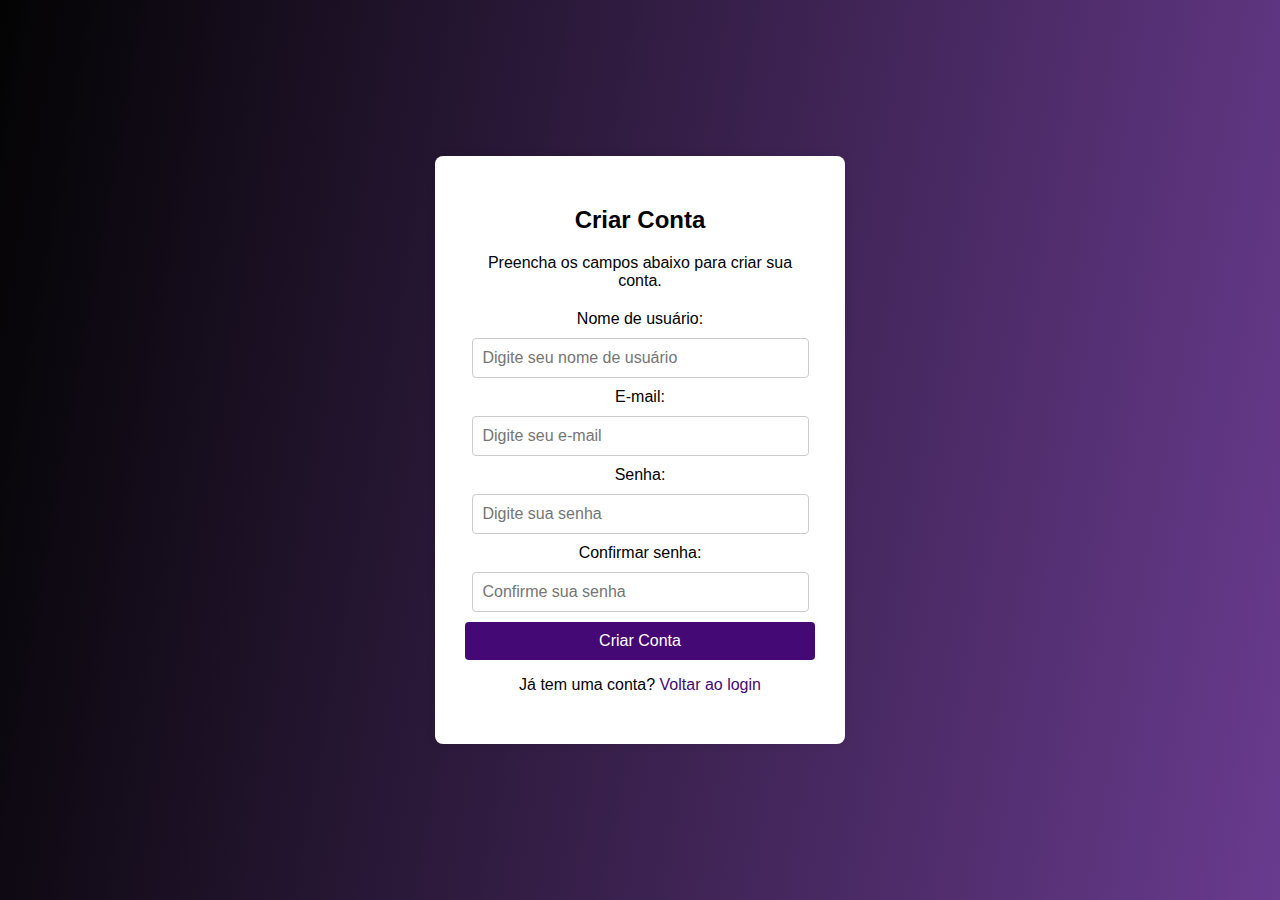
<file: RetroGames/RetroGames-main/project1/assets/pages/criarconta.html>
<!DOCTYPE html>
<html lang="pt-BR">
<head>
    <meta charset="UTF-8">
    <meta name="viewport" content="width=device-width, initial-scale=1.0">
    <title>Criar Conta</title>
    <link rel="stylesheet" href="../css/create-account.css">
</head>
<body>
    <div class="create-account-container">
        <h2>Criar Conta</h2>
        <p>Preencha os campos abaixo para criar sua conta.</p>
        
        <form id="create-account-form" action="register-user.php" method="POST">
            <label for="username">Nome de usuário:</label>
            <input type="text" id="username" name="username" placeholder="Digite seu nome de usuário" required>

            <label for="email">E-mail:</label>
            <input type="email" id="email" name="email" placeholder="Digite seu e-mail" required>

            <label for="password">Senha:</label>
            <input type="password" id="password" name="password" placeholder="Digite sua senha" required>

            <label for="confirm-password">Confirmar senha:</label>
            <input type="password" id="confirm-password" name="confirm-password" placeholder="Confirme sua senha" required>

            <button type="submit">Criar Conta</button>
        </form>

        <div class="back-to-login">
            <p>Já tem uma conta? <a href="login.html">Voltar ao login</a></p>
        </div>
    </div>
</body>
</html>
</file>
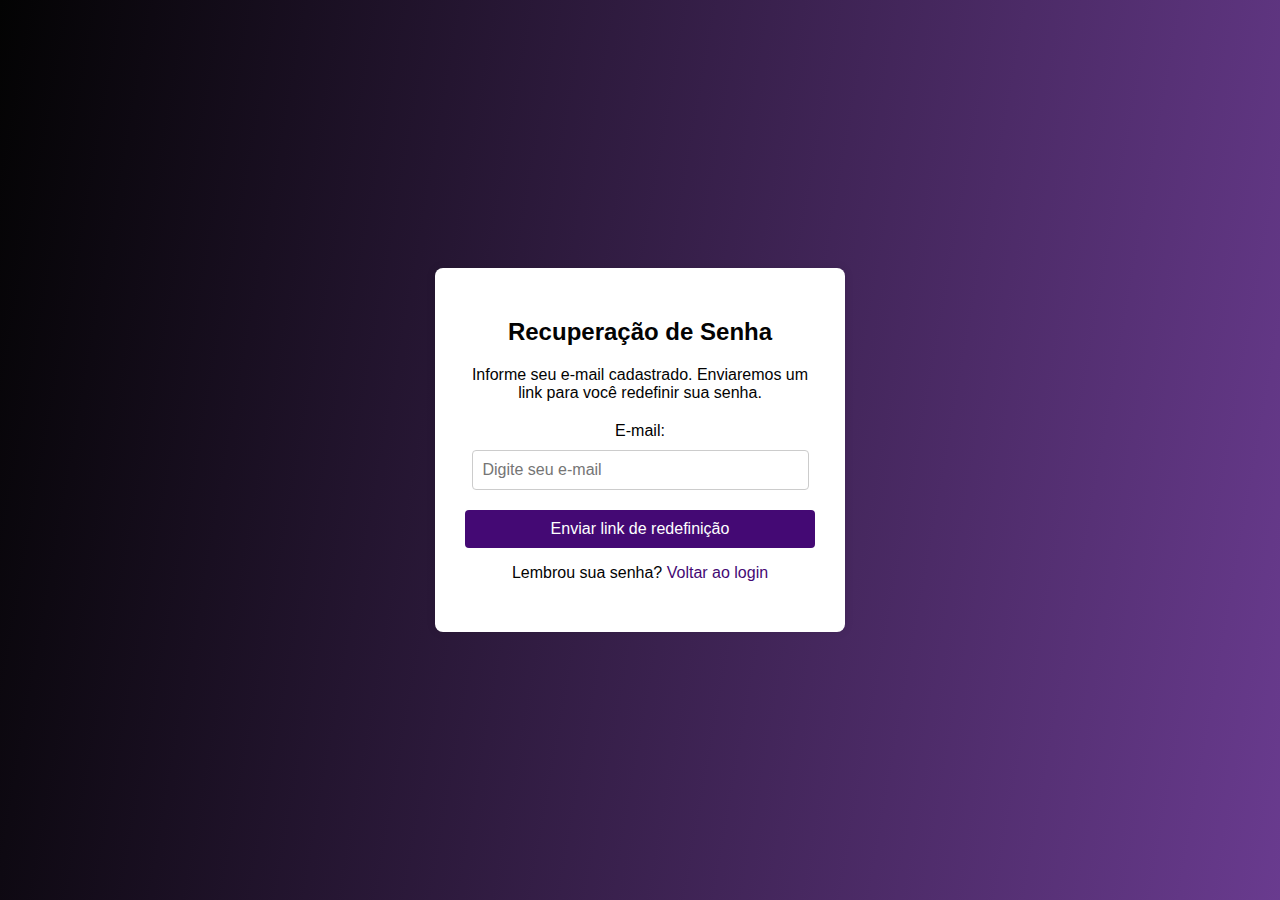
<file: RetroGames/RetroGames-main/project1/assets/pages/esquecisenha.html>
<!DOCTYPE html>
<html lang="pt-BR">
<head>
    <meta charset="UTF-8">
    <meta name="viewport" content="width=device-width, initial-scale=1.0">
    <title>Esqueci a Senha</title>
    <link rel="stylesheet" href="../css/forgot-password.css">
</head>
<body>
    <div class="forgot-password-container">
        <h2>Recuperação de Senha</h2>
        <p>Informe seu e-mail cadastrado. Enviaremos um link para você redefinir sua senha.</p>
        
        <form id="forgot-password-form" action="envia-redefinicao-senha.php" method="POST">
            <label for="email">E-mail:</label>
            <input type="email" id="email" name="email" placeholder="Digite seu e-mail" required>

            <button type="submit">Enviar link de redefinição</button>
        </form>

        <div class="back-to-login">
            <p>Lembrou sua senha? <a href="login.html">Voltar ao login</a></p>
        </div>
    </div>
</body>
</html>
</file>
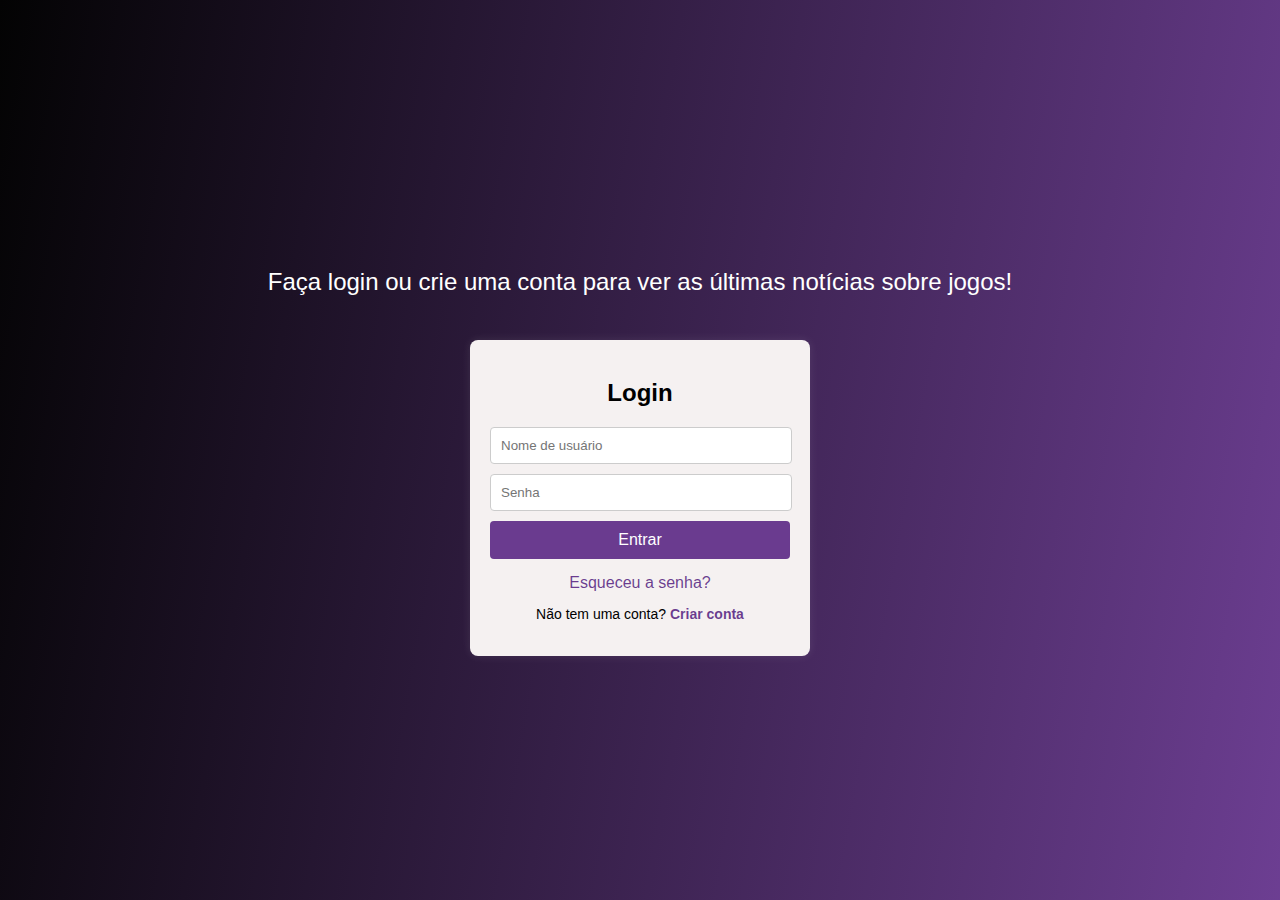
<file: RetroGames/RetroGames-main/project1/assets/pages/login.html>
<!DOCTYPE html>
<html lang="pt-BR">
<head>
    <link rel="stylesheet" href="../css/login.css">
    <meta charset="UTF-8">
    <meta name="viewport" content="width=device-width, initial-scale=1.0">
    <title>Página de Login</title>
    
    <!-- Adicionando reCAPTCHA Enterprise -->
    <script src="https://www.google.com/recaptcha/enterprise.js?render=6Lda8E8qAAAAANkheZFQ_QJOUyUAN57bTvNt1ISD"></script>
</head>
<body>
    <div class="login-page-info">
        <p>Faça login ou crie uma conta para ver as últimas notícias sobre jogos!</p>
    </div>

    <div class="login-container">
        <h2>Login</h2>
        <form id="login-form" onsubmit="onSubmit(event)">
            <input type="text" id="username" name="username" placeholder="Nome de usuário" required>
            <input type="password" id="password" name="password" placeholder="Senha" required>

            <button type="submit">Entrar</button>
        </form>

        <!-- Opção de recuperar senha -->
        <div class="forgot-password">
            <a href="http://127.0.0.1:5500/RetroGames-main/project1/assets/pages/esquecisenha.html">Esqueceu a senha?</a>
        </div>

        <!-- Opção de criar conta -->
        <div class="create-account">
            <p>Não tem uma conta? <a href="http://127.0.0.1:5500/RetroGames-main/project1/assets/pages/criarconta.html">Criar conta</a></p>
        </div>
    </div>

    <script>
        // Função para validar o login com o reCAPTCHA Enterprise
        function onSubmit(event) {
            event.preventDefault();  // Impede o envio do formulário imediatamente

            const username = document.getElementById('username').value;
            const password = document.getElementById('password').value;

            grecaptcha.enterprise.ready(async () => {
                const token = await grecaptcha.enterprise.execute('6Lda8E8qAAAAANkheZFQ_QJOUyUAN57bTvNt1ISD', { action: 'LOGIN' });
                
                // Verificar o token e realizar o login
                if (username === 'usuario' && password === 'senha') {
                    // Aqui você pode enviar o token para o servidor junto com o login para validação
                    alert('Login bem-sucedido!');
                    window.location.href = 'http://127.0.0.1:5500/RetroGames-main/project1/assets/pages/menuJogos.html'; // Redireciona após login
                } else {
                    alert('Nome de usuário ou senha incorretos.');
                }
            });
        }
    </script>
</body>
</html>
</file>
<file: RetroGames/RetroGames-main/project1/assets/css/create-account.css>
/* Estilização do corpo */
body {
    font-family: Arial, sans-serif;
    display: flex;
    justify-content: center;
    align-items: center;
    height: 100vh;
    margin: 0;
    background-color: #f0f0f0;
    background-image: linear-gradient(100deg, rgb(3, 3, 3), rgba(68, 9, 116, 0.783));
}

/* Container do formulário */
.create-account-container {
    background-color: #fff;
    padding: 30px;
    border-radius: 8px;
    box-shadow: 0 0 10px rgba(0, 0, 0, 0.1);
    width: 350px;
    text-align: center;
}

/* Título */
.create-account-container h2 {
    margin-bottom: 20px;
    font-size: 24px;
    color: rgb(3, 3, 3);
}

/* Texto explicativo */
.create-account-container p {
    margin-bottom: 20px;
    font-size: 16px;
    color:  rgb(3, 3, 3);
}

/* Estilo dos inputs */
.create-account-container input[type="text"],
.create-account-container input[type="email"],
.create-account-container input[type="password"],
.create-account-container input[type="date"] {
    width: 90%;
    padding: 10px;
    margin-bottom: 10px;
    border: 1px solid #ccc;
    border-radius: 4px;
    font-size: 16px;
    margin-top: 10px;

}

/* Estilo do botão */
.create-account-container button {
    width: 100%;
    padding: 10px;
    background-color: #440974;
    border: none;
    border-radius: 4px;
    color: white;
    font-size: 16px;
    cursor: pointer;
}

/* Hover no botão */
.create-account-container button:hover {
    background-color: #5a0b99;
}

/* Link para voltar ao login */
.back-to-login {
    margin-top: 10px;
    font-size: 14px;
}

.back-to-login a {
    color: #440974;
    text-decoration: none;
}

.back-to-login a:hover {
    text-decoration: underline;
}
</file>
<file: RetroGames/RetroGames-main/project1/assets/css/forgot-password.css>
/* Estilização do corpo */
body {
    font-family: "Poppins", sans-serif;
    display: flex;
    justify-content: center;
    align-items: center;
    height: 100vh;
    margin: 0;
    background-color: #f0f0f0;
    background-image: linear-gradient(100deg, rgb(3, 3, 3), rgba(68, 9, 116, 0.783));
}

.forgot-password-container {
    background-color: #fff;
    padding: 30px;
    border-radius: 8px;
    box-shadow: 0 0 10px rgba(0, 0, 0, 0.1);
    width: 350px;
    text-align: center;
}

.forgot-password-container h2 {
    margin-bottom: 20px;
    font-size: 24px;
    color: rgb(3, 3, 3);
}

.forgot-password-container p {
    margin-bottom: 20px;
    font-size: 16px;
    color: rgb(3, 3, 3);
}


.forgot-password-container input[type="email"] {
    width: 90%;
    padding: 10px;
    margin-bottom: 20px;
    border: 1px solid #ccc;
    border-radius: 4px;
    font-size: 16px;
    margin-top: 10px;
}

.forgot-password-container button {
    width: 100%;
    padding: 10px;
    background-color: #440974;
    border: none;
    border-radius: 4px;
    color: white;
    font-size: 16px;
    cursor: pointer;
}


.forgot-password-container button:hover {
    background-color: #5a0b99;
}


.back-to-login {
    margin-top: 10px;
    font-size: 14px;
}

.back-to-login a {
    color: #440974;
    text-decoration: none;
}

.back-to-login a:hover {
    text-decoration: underline;
}
</file>
<file: RetroGames/RetroGames-main/project1/assets/css/login.css>
body {
    font-family: "Poppins", sans-serif;
    display: flex;
    flex-direction: column;
    justify-content: center;
    align-items: center;
    height: 100vh;
    margin: 0;
    background-image: linear-gradient(100deg, rgb(3, 3, 3), rgba(68, 9, 116, 0.783));
}

.login-container {
    background-color: #f5f1f1;
    padding: 20px;
    border-radius: 8px;
    box-shadow: 0 0 10px rgba(255, 255, 255, 0.1);
    width: 300px;
    text-align: center;
}

.login-container h2 {
    margin-bottom: 20px;
}

.login-container input {
    width: calc(100% - 20px);
    padding: 10px;
    margin-bottom: 10px;
    border: 1px solid #ccc;
    border-radius: 4px;
}

.login-container button {
    width: 100%;
    padding: 10px;
    background-color: rgba(68, 9, 116, 0.783);
    border: none;
    border-radius: 4px;
    color: white;
    font-size: 16px;
    cursor: pointer;
}

.login-container button:hover {
    background-color: rgba(50, 7, 87, 0.9);
}

/* Estilos para "Esqueceu a senha?" */
.forgot-password {
    margin-top: 15px;
}

.forgot-password a {
    color: rgba(68, 9, 116, 0.783);
    text-decoration: none;
}

.forgot-password a:hover {
    text-decoration: underline;
}

/* Estilos para "Criar conta" */
.create-account {
    margin-top: 10px;
}

.create-account p {
    font-size: 14px;
}

.create-account a {
    color: rgba(68, 9, 116, 0.783);
    text-decoration: none;
    font-weight: bold;
}

.create-account a:hover {
    text-decoration: underline;
}

.login-page-info {
    display: flex;
    text-align: center;
    margin-bottom: 20px;
    color: white;
    font-size: 24px;
}
</file>
